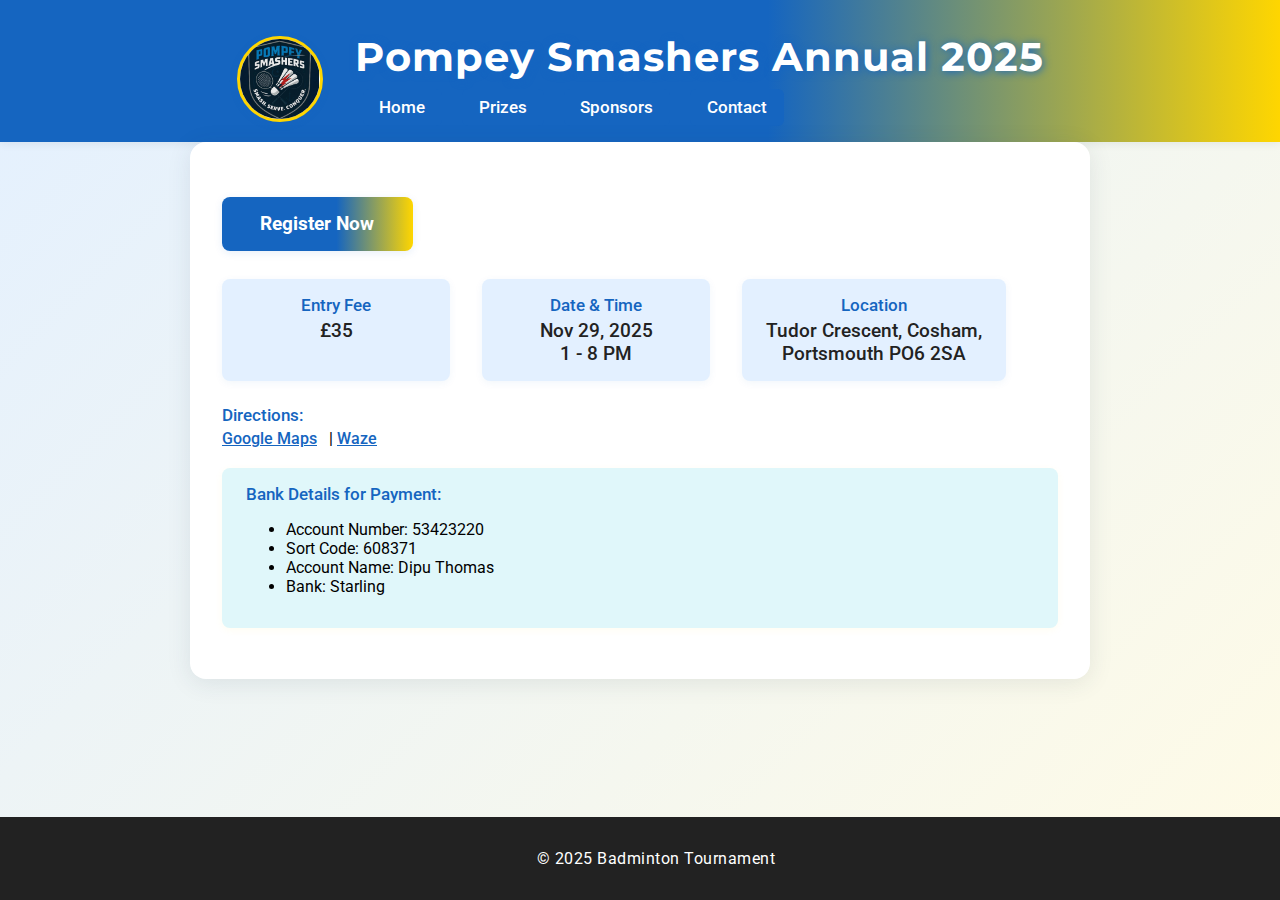
<file: index.html>
<!DOCTYPE html>
<html lang="en">
<head>
    <meta charset="UTF-8">
    <meta name="viewport" content="width=device-width, initial-scale=1.0">
    <title>Pompey Smashers Annual 2025</title>
    <link rel="stylesheet" href="assets/style.css">
    <link href="https://fonts.googleapis.com/css2?family=Montserrat:wght@700&family=Roboto:wght@400;500&display=swap" rel="stylesheet">
</head>
<body>
    <header class="hero">
        <div class="hero-content">
            <img src="assets/badminton.png" alt="Badminton" class="hero-img">
            <div>
                <h1 class="tournament-title">
                    Pompey Smashers Annual 2025
                </h1>
                <nav>
                    <a href="index.html">Home</a>
                    <a href="prizes.html">Prizes</a>
                    <a href="sponsors.html">Sponsors</a>
                    <a href="contact.html">Contact</a>
                </nav>
            </div>
        </div>
    </header>
    <main>
        <section class="card">
            <a href="https://forms.gle/iL6xmjvpV3Sf9ApK6" target="_blank" class="register-btn">Register Now</a>
            <div class="info-grid">
                <div class="info-item">
                    <span class="label">Entry Fee</span>
                    <span class="value">£35</span>
                </div>
                <div class="info-item">
                    <span class="label">Date & Time</span>
                    <span class="value">Nov 29, 2025<br>1 - 8 PM</span>
                </div>
                <div class="info-item">
                    <span class="label">Location</span>
                    <span class="value">Tudor Crescent, Cosham,<br>Portsmouth PO6 2SA</span>
                </div>
            </div>
            <div class="directions">
                <span class="label">Directions:</span>
                <a href="https://maps.app.goo.gl/DTTDiBVsCRPVYimh6" target="_blank" rel="noopener">Google Maps</a> |
                <a href="https://www.waze.com/en/live-map/directions/gb/england/highbury-campus-city-of-portsmouth-college?place=ChIJQfNuM9RcdEgRITo1u6vY6Rs" target="_blank" rel="noopener">Waze</a>
            </div>
            <div class="bank-details">
                <span class="label">Bank Details for Payment:</span>
                <ul>
                    <li>Account Number: 53423220</li>
                    <li>Sort Code: 608371</li>
                    <li>Account Name: Dipu Thomas</li>
                    <li>Bank: Starling</li>
                </ul>
            </div>
        </section>
    </main>
    <footer>
        <p>&copy; 2025 Badminton Tournament</p>
    </footer>
</body>
</html>
</file>
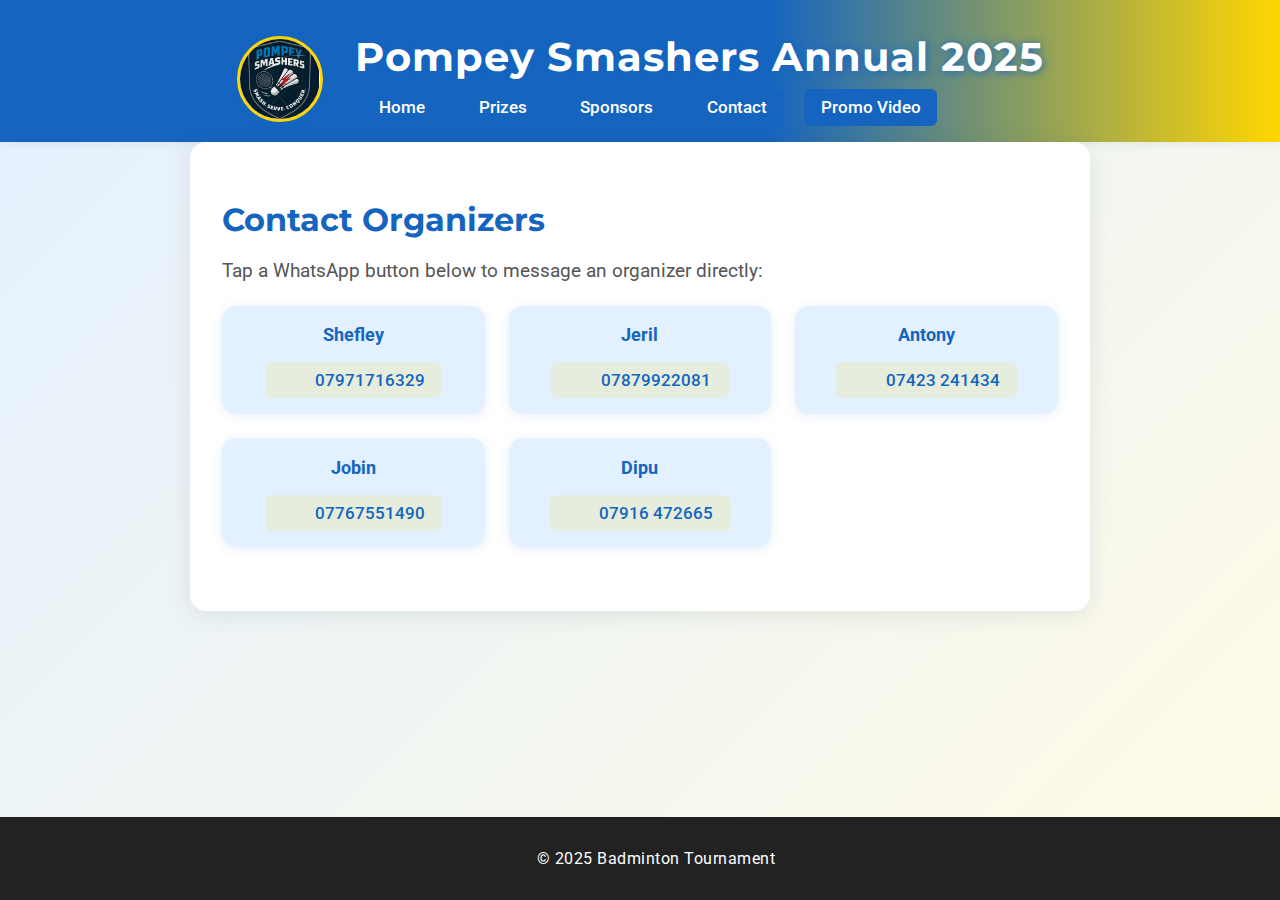
<file: contact.html>
<!DOCTYPE html>
<html lang="en">
<head>
    <meta charset="UTF-8">
    <meta name="viewport" content="width=device-width, initial-scale=1.0">
    <title>Contact - Badminton Tournament 2025</title>
    <link rel="stylesheet" href="assets/style.css">
    <link href="https://fonts.googleapis.com/css2?family=Montserrat:wght@700&family=Roboto:wght@400;500&display=swap" rel="stylesheet">
</head>
<body>
    <header class="hero">
        <div class="hero-content">
            <img src="assets/badminton.png" alt="Badminton" class="hero-img">
            <div>
                <h1 class="tournament-title">
                    Pompey Smashers Annual 2025
                </h1>
                <nav>
                    <a href="index.html">Home</a>
                    <a href="prizes.html">Prizes</a>
                    <a href="sponsors.html">Sponsors</a>
                    <a href="contact.html">Contact</a>
                    <a href="promo.html" class="active">Promo Video</a>
                </nav>
            </div>
        </div>
    </header>
    <main>
        <section class="card">
            <h2>Contact Organizers</h2>
            <p class="subtitle">Tap a WhatsApp button below to message an organizer directly:</p>
            <div class="contacts-tiles">
                <div class="contact-tile">
                    <span class="label">Shefley</span>
                    <a href="https://wa.me/447971716329" target="_blank"><span class="icon"></span>07971716329</a>
                </div>
                <div class="contact-tile">
                    <span class="label">Jeril</span>
                    <a href="https://wa.me/447879922081" target="_blank"><span class="icon"></span>07879922081</a>
                </div>
                <div class="contact-tile">
                    <span class="label">Antony</span>
                    <a href="https://wa.me/447423241434" target="_blank"><span class="icon"></span>07423 241434</a>
                </div>
                <div class="contact-tile">
                    <span class="label">Jobin</span>
                    <a href="https://wa.me/447767551490" target="_blank"><span class="icon"></span>07767551490</a>
                </div>
                <div class="contact-tile">
                    <span class="label">Dipu</span>
                    <a href="https://wa.me/447916472665" target="_blank"><span class="icon"></span>07916 472665</a>
                </div>
            </div>
        </section>
    </main>
    <footer>
        <p>&copy; 2025 Badminton Tournament</p>
    </footer>
</body>
</html>
</file>
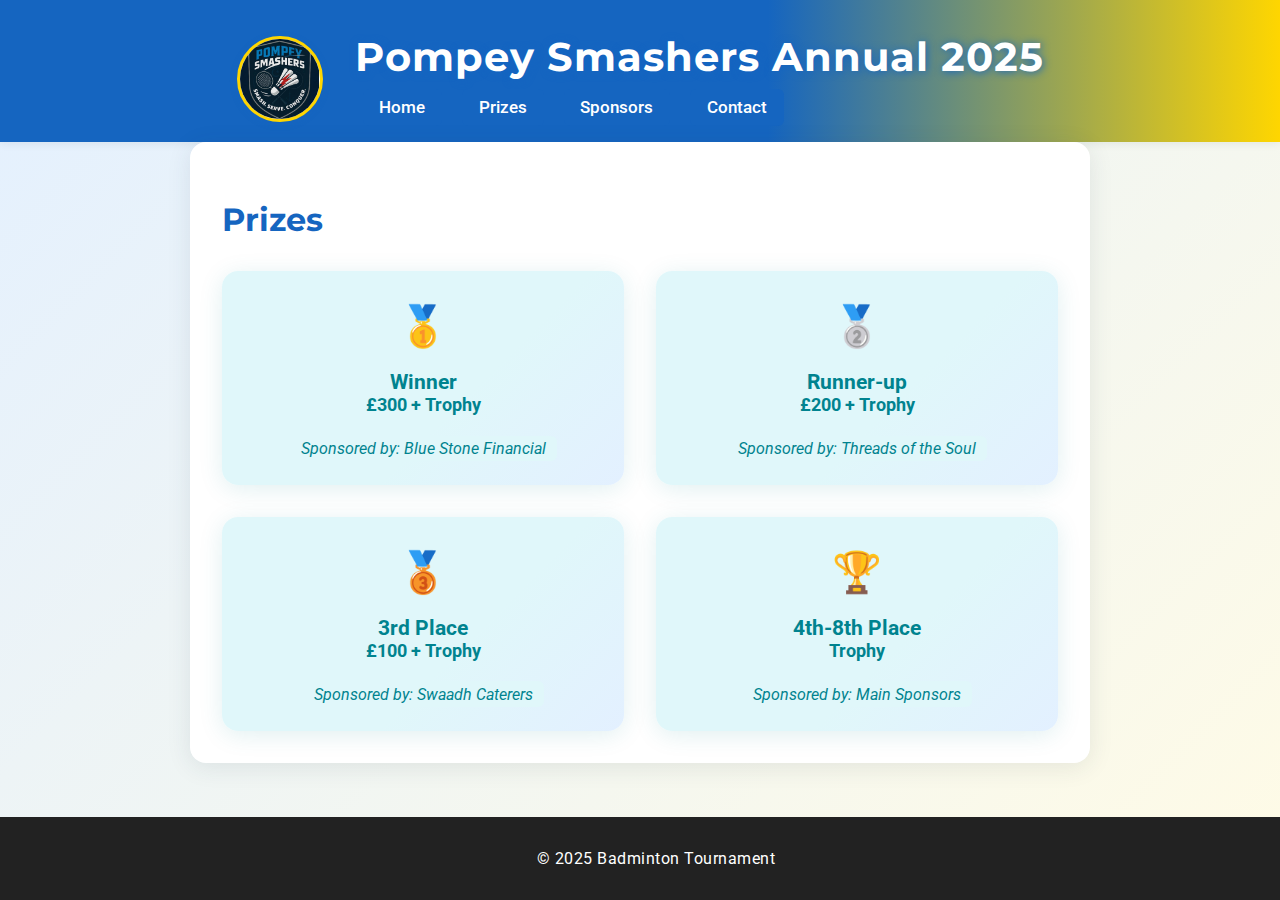
<file: prizes.html>
<!DOCTYPE html>
<html lang="en">
<head>
    <meta charset="UTF-8">
    <meta name="viewport" content="width=device-width, initial-scale=1.0">
    <title>Prizes - Badminton Tournament 2025</title>
    <link rel="stylesheet" href="assets/style.css">
    <link href="https://fonts.googleapis.com/css2?family=Montserrat:wght@700&family=Roboto:wght@400;500&display=swap" rel="stylesheet">
</head>
<body>
    <header class="hero">
        <div class="hero-content">
            <img src="assets/badminton.png" alt="Badminton" class="hero-img">
            <div>
                <h1 class="tournament-title">
                    Pompey Smashers Annual 2025
                </h1>
                <nav>
                    <a href="index.html">Home</a>
                    <a href="prizes.html">Prizes</a>
                    <a href="sponsors.html">Sponsors</a>
                    <a href="contact.html">Contact</a>
                </nav>
            </div>
        </div>
    </header>
    <main>
        <section class="card">
            <h2>Prizes</h2>
            <div class="prizes-grid">
                <div class="prize-card">
                    <span class="prize-icon">🥇</span>
                    <span class="prize-title">Winner</span>
                    <span class="prize-amount">£300 + Trophy</span>
                    <span class="prize-sponsor">Sponsored by: Blue Stone Financial</span>
                </div>
                <div class="prize-card">
                    <span class="prize-icon">🥈</span>
                    <span class="prize-title">Runner-up</span>
                    <span class="prize-amount">£200 + Trophy</span>
                    <span class="prize-sponsor">Sponsored by: Threads of the Soul</span>
                </div>
                <div class="prize-card">
                    <span class="prize-icon">🥉</span>
                    <span class="prize-title">3rd Place</span>
                    <span class="prize-amount">£100 + Trophy</span>
                    <span class="prize-sponsor">Sponsored by: Swaadh Caterers</span>
                </div>
                <div class="prize-card">
                    <span class="prize-icon">🏆</span>
                    <span class="prize-title">4th-8th Place</span>
                    <span class="prize-amount">Trophy</span>
                    <span class="prize-sponsor">Sponsored by: Main Sponsors</span>
                </div>
            </div>
        </section>
    </main>
    <footer>
        <p>&copy; 2025 Badminton Tournament</p>
    </footer>
</body>
</html>
</file>
<file: assets/style.css>
.sponsors-tiles {
    display: grid;
    grid-template-columns: repeat(auto-fit, minmax(200px, 1fr));
    gap: 1.5rem;
    margin-top: 1.5rem;
    margin-bottom: 2rem;
}
.sponsor-tile {
    background: #e0f7fa;
    border-radius: 14px;
    box-shadow: 0 2px 12px rgba(0, 131, 143, 0.10);
    padding: 0.7rem 0.5rem 0.5rem 0.5rem;
    text-align: center;
    display: flex;
    flex-direction: column;
    align-items: center;
    transition: transform 0.2s, box-shadow 0.2s;
}
.sponsor-tile:hover {
    transform: translateY(-4px) scale(1.03);
    box-shadow: 0 6px 24px rgba(0, 131, 143, 0.18);
}
.sponsor-tile .sponsor-name {
    font-weight: 700;
    color: #00838f;
    font-size: 1.15rem;
    margin-bottom: 0.5em;
}
.sponsor-tile .sponsor-type {
    font-size: 1em;
    color: #1565c0;
    font-weight: 500;
    margin-bottom: 0.5em;
    /* Larger sponsor logo */
    .sponsor-tile img {
        width: 80px;
        height: 80px;
        object-fit: contain;
        margin-bottom: 0.7em;
    }
}
.page-title {
    font-size: 2.1rem;
    line-height: 1.2;
    color: #1565c0;
    font-family: 'Montserrat', Arial, sans-serif;
    font-weight: 700;
    margin-bottom: 0.5em;
    text-align: center;
}
.page-title .block {
    display: block;
}
.contacts-tiles {
    display: grid;
    grid-template-columns: repeat(auto-fit, minmax(220px, 1fr));
    gap: 1.5rem;
    margin-top: 1.5rem;
    margin-bottom: 2rem;
}
.contact-tile {
    background: #e3f0ff;
    border-radius: 14px;
    box-shadow: 0 2px 12px rgba(21, 101, 192, 0.10);
    padding: 1.2rem 1rem 1rem 1rem;
    text-align: center;
    display: flex;
    flex-direction: column;
    align-items: center;
    transition: transform 0.2s, box-shadow 0.2s;
}
.contact-tile:hover {
    transform: translateY(-4px) scale(1.03);
    box-shadow: 0 6px 24px rgba(21, 101, 192, 0.18);
}
.contact-tile .label {
    font-weight: 700;
    color: #1565c0;
    font-size: 1.1rem;
    margin-bottom: 0.5em;
}
.contact-tile a {
    color: #1565c0;
    text-decoration: none;
    font-weight: 500;
    background: #ffd60022;
    padding: 0.4em 1em;
    border-radius: 8px;
    transition: background 0.2s, color 0.2s;
    display: inline-flex;
    align-items: center;
    gap: 0.4em;
    font-size: 1.08rem;
    margin-top: 0.5em;
}
.contact-tile a:hover {
    background: #ffd600;
    color: #1565c0;
    text-decoration: underline;
}
.contact-tile .icon {
    display: inline-block;
    width: 1.3em;
    height: 1.3em;
    background: url('https://upload.wikimedia.org/wikipedia/commons/6/6b/WhatsApp.svg') no-repeat center center;
    background-size: contain;
    margin-right: 0.2em;
}
.prizes-grid {
    display: grid;
    grid-template-columns: repeat(auto-fit, minmax(260px, 1fr));
    gap: 2rem;
    margin-top: 2rem;
}
.prize-card {
    background: linear-gradient(135deg, #e0f7fa 60%, #e3f0ff 100%);
    border-radius: 16px;
    box-shadow: 0 4px 24px rgba(0, 131, 143, 0.12);
    padding: 2rem 1.5rem 1.5rem 1.5rem;
    position: relative;
    text-align: center;
    transition: transform 0.2s, box-shadow 0.2s;
}
.prize-card:hover {
    transform: translateY(-6px) scale(1.03);
    box-shadow: 0 8px 32px rgba(21, 101, 192, 0.18);
}
.prize-icon {
    font-size: 2.5em;
    margin-bottom: 0.5em;
    display: block;
}
.prize-title {
    font-size: 1.3em;
    font-weight: 700;
    color: #00838f;
    margin-bottom: 0.3em;
}
.prize-amount {
    font-size: 1.15em;
    color: #00838f;
    font-weight: 700;
    margin-bottom: 0.5em;
    display: block;
}
.prize-sponsor {
    font-size: 1em;
    color: #00838f;
    background: #e0f7fa;
    border-radius: 6px;
    padding: 0.2em 0.7em;
    margin-top: 0.7em;
    font-style: italic;
    display: inline-block;
}
.prizes-list {
    list-style: none;
    padding-left: 0;
    margin: 2rem 0 0 0;
    display: flex;
    flex-direction: column;
    gap: 1.2em;
}
.prizes-list li {
    font-size: 1.18rem;
    margin-bottom: 0.7rem;
    color: #00838f;
    font-weight: 500;
    background: #e0f7fa;
    border-radius: 12px;
    padding: 1em 1.5em 1em 3em;
    box-shadow: 0 2px 8px rgba(0, 131, 143, 0.10);
    position: relative;
}
.prizes-list li::before {
    content: "🏆";
    position: absolute;
    left: 1em;
    top: 1em;
    font-size: 1.5em;
    color: #00838f;
}
.prizes-list li:nth-child(1)::before {
    content: "🥇";
}
.prizes-list li:nth-child(2)::before {
    content: "🥈";
}
.prizes-list li:nth-child(3)::before {
    content: "🥉";
}
.prizes-list strong {
    color: #00838f;
    font-weight: 700;
    margin-right: 0.5em;
    font-size: 1.1em;
}
.prizes-list .sponsor {
    display: block;
    font-size: 0.98rem;
    color: #00838f;
    font-weight: 400;
    margin-top: 0.2em;
    margin-left: 1em;
    font-style: italic;
    background: #e0f7fa;
    border-radius: 6px;
    padding: 0.2em 0.7em;
    width: fit-content;
}
.prizes-list .sponsor {
    display: block;
    font-size: 0.98rem;
    color: #1565c0;
    font-weight: 400;
    margin-top: 0.2em;
    margin-left: 1em;
    font-style: italic;
}
.sponsors-section {
    margin-top: 2rem;
}
.sponsors-section h3 {
    color: #1565c0;
    font-size: 1.3rem;
    margin-bottom: 0.7rem;
    margin-top: 1.5rem;
    font-family: 'Montserrat', Arial, sans-serif;
}
.sponsors-list {
    list-style: none;
    padding-left: 0;
    margin: 0.5rem 0 0 0;
    display: flex;
    flex-wrap: wrap;
    gap: 1.2em;
}
.sponsors-list li {
    background: #e3f0ff;
    color: #1565c0;
    font-weight: 600;
    font-size: 1.1rem;
    border-radius: 8px;
    padding: 0.7em 1.2em;
    box-shadow: 0 2px 8px rgba(21, 101, 192, 0.08);
    margin-bottom: 0.5em;
}
.sponsors-list.main li {
    background: #e0f7fa;
    color: #00838f;
    border: 2px solid #00838f;
}
.sponsors-list.associate li {
    background: #e0f7fa;
    color: #00838f;
    border: 2px solid #00838f;
}
.prizes-list {
    list-style: none;
    padding-left: 0;
    margin: 1.5rem 0 0 0;
}
.prizes-list li {
    font-size: 1.15rem;
    margin-bottom: 0.7rem;
    color: #1565c0;
    font-weight: 500;
    background: #fffbe6;
    border-radius: 8px;
    padding: 0.7em 1.2em;
    box-shadow: 0 2px 8px rgba(255, 214, 0, 0.08);
}
.prizes-list strong {
    color: #ffd600;
    font-weight: 700;
    margin-right: 0.5em;
}
.register-btn {
    display: inline-block;
    background: linear-gradient(90deg, #1565c0 60%, #ffd600 100%);
    color: #fff;
    font-weight: 700;
    font-size: 1.2rem;
    padding: 0.8em 2em;
    border-radius: 8px;
    text-decoration: none;
    margin: 1.2em 0 1.5em 0;
    box-shadow: 0 2px 8px rgba(21, 101, 192, 0.10);
    transition: background 0.2s, color 0.2s, box-shadow 0.2s;
}
.register-btn:hover {
    background: #00838f;
    color: #fff;
    box-shadow: 0 4px 16px rgba(21, 101, 192, 0.18);
}
body {
    font-family: 'Roboto', Arial, sans-serif;
    margin: 0;
    padding: 0;
    background: linear-gradient(135deg, #e3f0ff 0%, #fffbe6 100%);
    min-height: 100vh;
}

.hero {
    background: linear-gradient(90deg, #1565c0 60%, #ffd600 100%);
    color: #fff;
    padding: 2rem 0 1rem 0;
    box-shadow: 0 2px 8px rgba(44, 62, 80, 0.08);
}
.hero-content {
    display: flex;
    align-items: center;
    justify-content: center;
    gap: 2rem;
    max-width: 900px;
    margin: 0 auto;
}
.hero-img {
    width: 80px;
    height: 80px;
    object-fit: contain;
    border-radius: 50%;
    background: #fff;
    box-shadow: 0 2px 8px rgba(21, 101, 192, 0.12);
    border: 3px solid #ffd600;
}
.hero h1 {
    font-family: 'Montserrat', Arial, sans-serif;
    font-size: 2.5rem;
    margin: 0 0 0.5rem 0;
    letter-spacing: 1px;
    color: #fff;
    text-shadow: 1px 1px 8px #1565c0;
}
nav {
    margin-top: 0.5rem;
}
nav a {
    color: #fff;
    margin: 0 0.5rem;
    text-decoration: none;
    font-weight: 500;
    font-size: 1.05rem;
    transition: color 0.2s;
    background: #1565c0;
    padding: 0.5em 1em;
    border-radius: 6px;
    display: inline-block;
}

@media (max-width: 600px) {
  nav {
    display: flex;
    flex-direction: column;
    align-items: stretch;
    gap: 0.5rem;
  }
  nav a {
    margin: 0;
    font-size: 1.1rem;
    padding: 0.8em 0.5em;
    width: 100%;
    box-sizing: border-box;
    text-align: center;
  }
}
nav a:hover {
    color: #ffd600;
    background: #fff;
    text-decoration: underline;
}

main {
    padding: 2rem 1rem 4rem 1rem;
    max-width: 900px;
    margin: 0 auto;
}
.card {
    background: #fff;
    border-radius: 16px;
    box-shadow: 0 4px 24px rgba(44, 62, 80, 0.10);
    padding: 2rem;
    margin-top: -2rem;
    margin-bottom: 2rem;
    position: relative;
    z-index: 1;
}
.card h2 {
    font-family: 'Montserrat', Arial, sans-serif;
    font-size: 2rem;
    margin-bottom: 0.5rem;
    color: #1565c0;
}
.subtitle {
    font-size: 1.2rem;
    color: #555;
    margin-bottom: 1.5rem;
}
.info-grid {
    display: flex;
    gap: 2rem;
    margin-bottom: 1.5rem;
    flex-wrap: wrap;
}
.info-item {
    background: #e3f0ff;
    border-radius: 8px;
    padding: 1rem 1.5rem;
    min-width: 180px;
    text-align: center;
    box-shadow: 0 2px 8px rgba(21, 101, 192, 0.06);
}
.label {
    display: block;
    font-weight: 500;
    color: #1565c0;
    margin-bottom: 0.25rem;
    font-size: 1.05rem;
}
.value {
    font-size: 1.2rem;
    color: #222;
    font-weight: 500;
}
.directions, .contacts, .bank-details {
    margin-bottom: 1.2rem;
}
.directions a {
    color: #1565c0;
    font-weight: 500;
    text-decoration: underline;
    margin-right: 0.5rem;
}
/* Improved Contact Section Alignment */
.contacts {
    background: #e3f0ff;
    border-radius: 16px;
    padding: 2rem 2rem 1.5rem 2rem;
    box-shadow: 0 2px 12px rgba(21, 101, 192, 0.10);
    margin-bottom: 2rem;
    max-width: 600px;
    margin-left: auto;
    margin-right: auto;
}
.contacts ul {
    list-style: none;
    padding-left: 0;
    margin: 1rem 0 0 0;
}
.contacts li {
    margin-bottom: 1.2rem;
    font-size: 1.12rem;
    display: flex;
    align-items: center;
    gap: 1em;
    justify-content: flex-start;
}
.contacts .label {
    min-width: 90px;
    font-weight: 600;
    color: #1565c0;
    text-align: right;
}
.contacts a {
    color: #1565c0;
    text-decoration: none;
    font-weight: 500;
    background: #ffd60022;
    padding: 0.3em 1em;
    border-radius: 8px;
    transition: background 0.2s, color 0.2s;
    display: inline-flex;
    align-items: center;
    gap: 0.4em;
    font-size: 1.08rem;
}
.contacts a:hover {
    background: #ffd600;
    color: #1565c0;
    text-decoration: underline;
}
.contacts .icon {
    display: inline-block;
    width: 1.3em;
    height: 1.3em;
    background: url('https://upload.wikimedia.org/wikipedia/commons/6/6b/WhatsApp.svg') no-repeat center center;
    background-size: contain;
    margin-right: 0.2em;
}
.bank-details {
    background: #e0f7fa;
    border-radius: 8px;
    padding: 1rem 1.5rem;
    box-shadow: 0 2px 8px rgba(255, 214, 0, 0.06);
}
footer {
    background: #222;
    color: #fff;
    text-align: center;
    padding: 1rem;
    position: fixed;
    width: 100%;
    bottom: 0;
    font-size: 1rem;
    letter-spacing: 0.5px;
}
</file>
